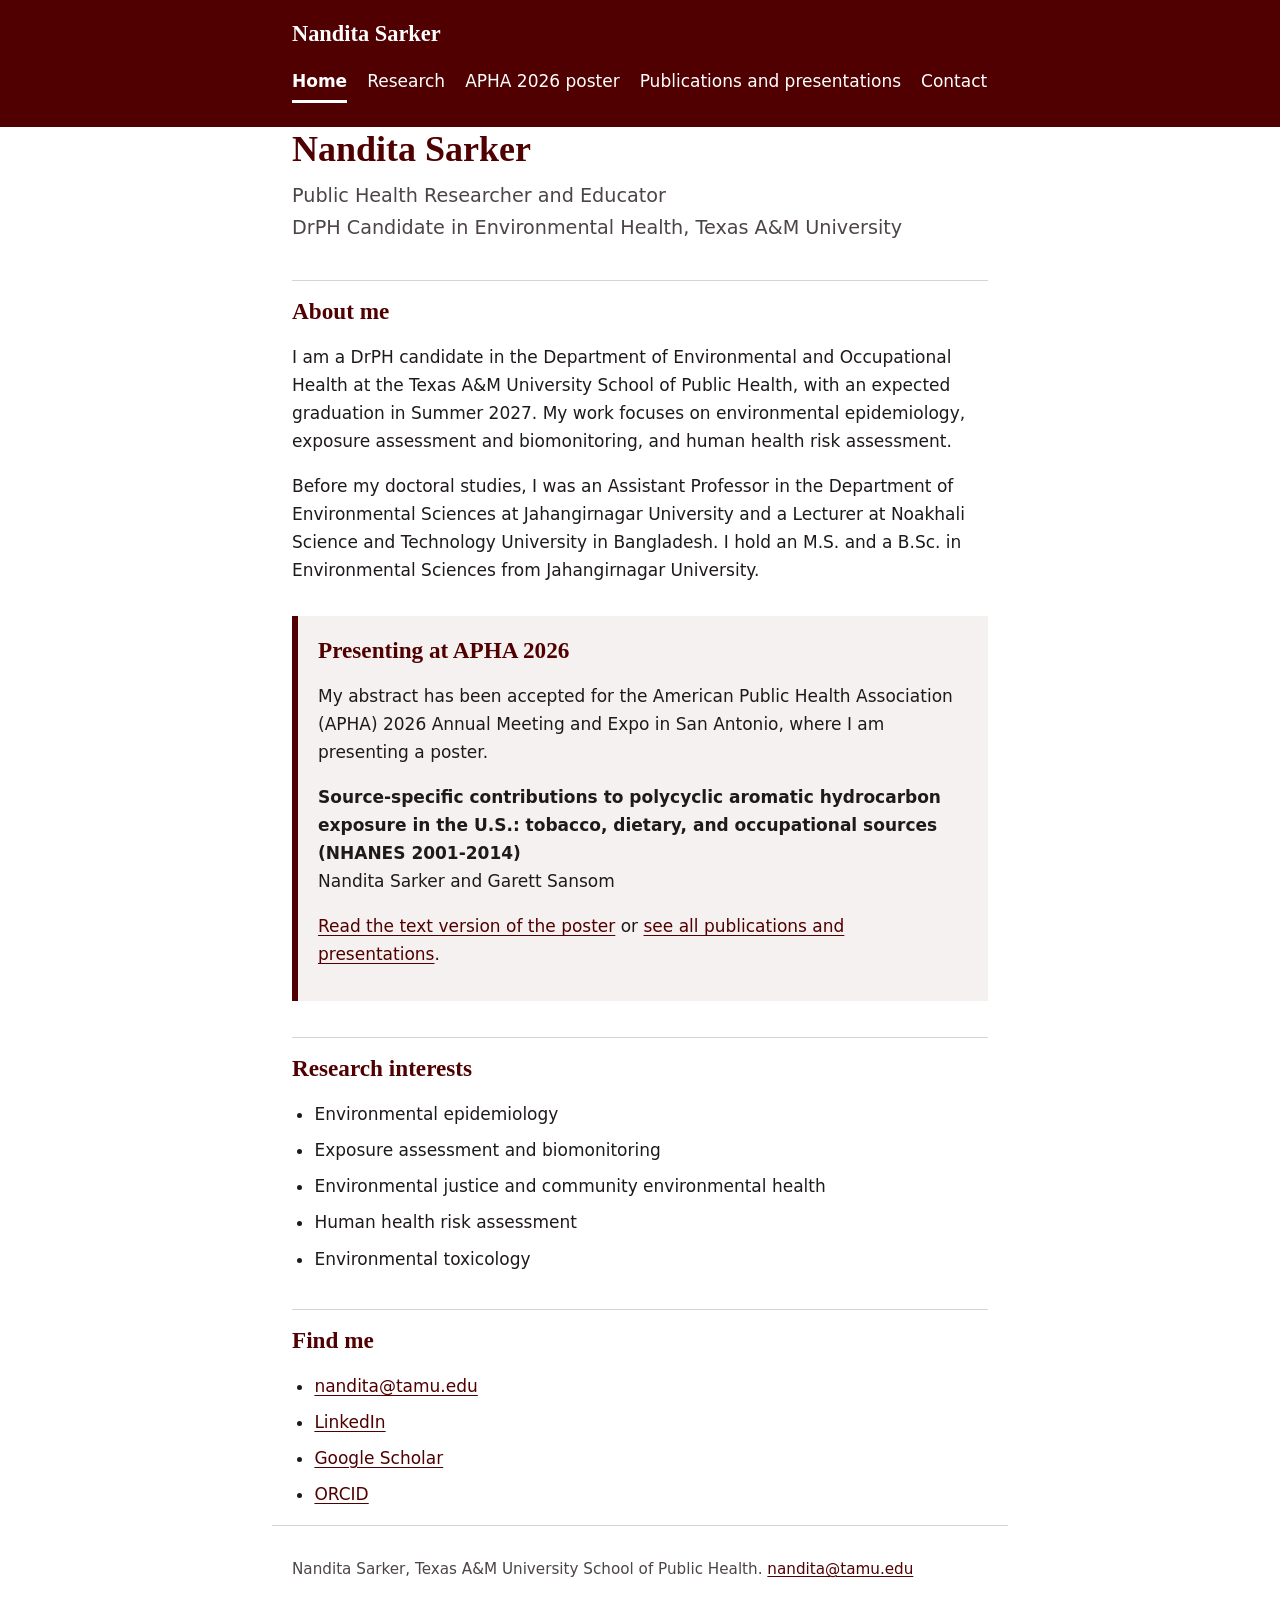
<file: index.html>
<!DOCTYPE html>
<html lang="en">
<head>
<meta charset="utf-8">
<meta name="viewport" content="width=device-width, initial-scale=1">
<title>Nandita Sarker | Public Health Researcher and Educator</title>
<meta name="description" content="Nandita Sarker, public health researcher and educator and DrPH candidate in Environmental Health at Texas A&M University. Presenting at APHA 2026.">
<link rel="stylesheet" href="style.css">
</head>
<body>
<a class="skip" href="#main">Skip to main content</a>
<header class="site-header">
<div class="wrap">
<p class="site-name"><a href="index.html">Nandita Sarker</a></p>
<nav aria-label="Main"><ul><li><a href="index.html" aria-current="page">Home</a></li><li><a href="research.html">Research</a></li><li><a href="poster.html">APHA 2026 poster</a></li><li><a href="publications.html">Publications and presentations</a></li><li><a href="contact.html">Contact</a></li></ul></nav>
</div>
</header>
<main id="main" class="wrap">
<h1>Nandita Sarker</h1>
<p class="lead">Public Health Researcher and Educator<br>DrPH Candidate in Environmental Health, Texas A&amp;M University</p>
<section aria-labelledby="bio">
<h2 id="bio">About me</h2>
<p>I am a DrPH candidate in the Department of Environmental and Occupational Health at the Texas A&amp;M University School of Public Health, with an expected graduation in Summer 2027. My work focuses on environmental epidemiology, exposure assessment and biomonitoring, and human health risk assessment.</p>
<p>Before my doctoral studies, I was an Assistant Professor in the Department of Environmental Sciences at Jahangirnagar University and a Lecturer at Noakhali Science and Technology University in Bangladesh. I hold an M.S. and a B.Sc. in Environmental Sciences from Jahangirnagar University.</p>
</section>
<section class="callout" aria-labelledby="apha">
<h2 id="apha">Presenting at APHA 2026</h2>
<p>My abstract has been accepted for the American Public Health Association (APHA) 2026 Annual Meeting and Expo in San Antonio, where I am presenting a poster.</p>
<p><strong>Source-specific contributions to polycyclic aromatic hydrocarbon exposure in the U.S.: tobacco, dietary, and occupational sources (NHANES 2001-2014)</strong><br>Nandita Sarker and Garett Sansom</p>
<p><a href="poster.html">Read the text version of the poster</a> or <a href="publications.html">see all publications and presentations</a>.</p>
</section>
<section aria-labelledby="interests">
<h2 id="interests">Research interests</h2>
<ul>
<li>Environmental epidemiology</li>
<li>Exposure assessment and biomonitoring</li>
<li>Environmental justice and community environmental health</li>
<li>Human health risk assessment</li>
<li>Environmental toxicology</li>
</ul>
</section>
<section aria-labelledby="find">
<h2 id="find">Find me</h2>
<ul>
<li><a href="mailto:nandita@tamu.edu">nandita@tamu.edu</a></li>
<li><a href="https://www.linkedin.com/in/nandita-sarker-82a5b01b7/">LinkedIn</a></li>
<li><a href="https://scholar.google.com/citations?hl=en&user=BSxBNh0AAAAJ&view_op=list_works&sortby=pubdate">Google Scholar</a></li>
<li><a href="https://orcid.org/0009-0009-0298-0958">ORCID</a></li>
</ul>
</section>
</main>
<footer class="wrap site-footer">
<p>Nandita Sarker, Texas A&amp;M University School of Public Health. <a href="mailto:nandita@tamu.edu">nandita@tamu.edu</a></p>
</footer>
</body>
</html>
</file>
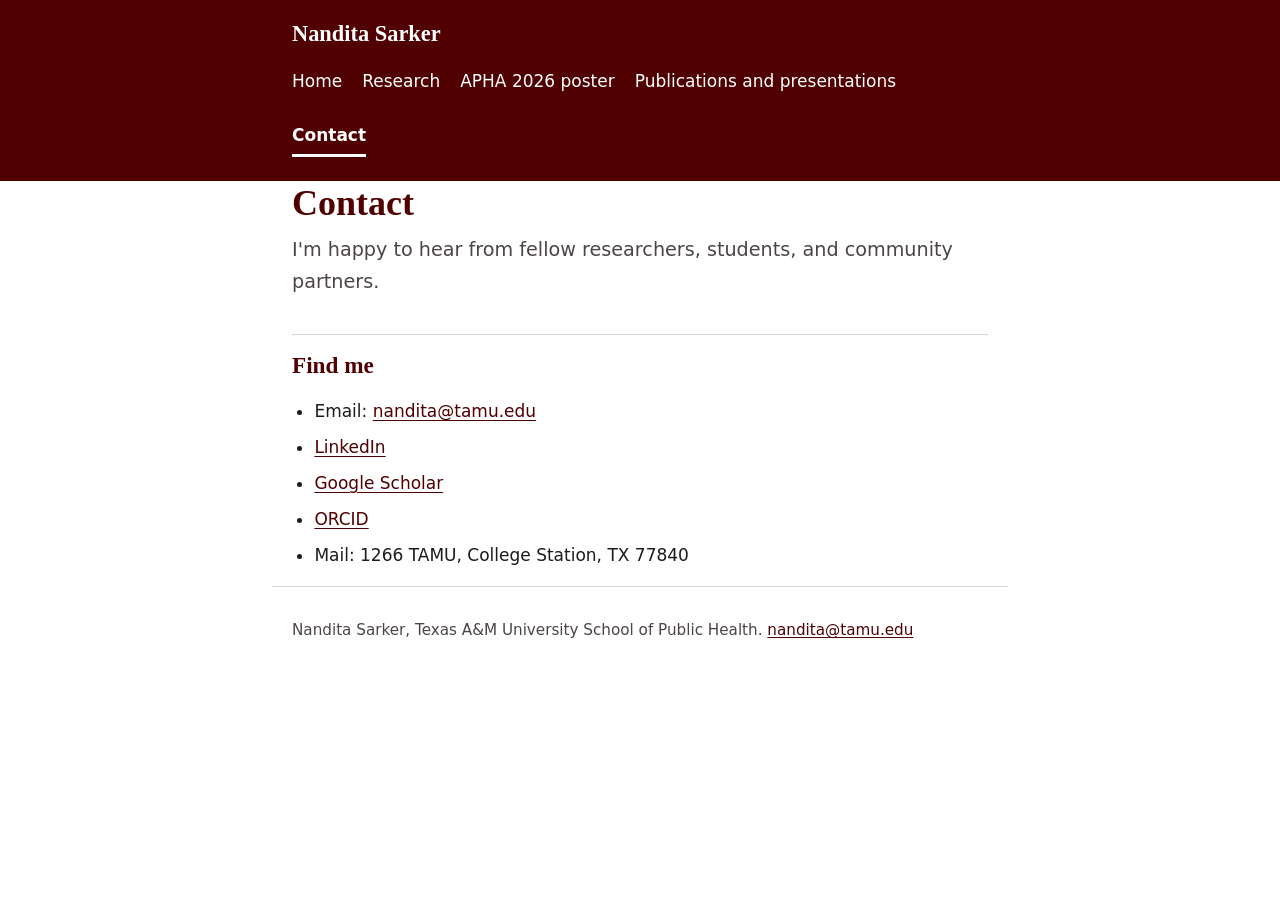
<file: contact.html>
<!DOCTYPE html>
<html lang="en">
<head>
<meta charset="utf-8">
<meta name="viewport" content="width=device-width, initial-scale=1">
<title>Contact | Nandita Sarker</title>
<meta name="description" content="Contact details for Nandita Sarker.">
<link rel="stylesheet" href="style.css">
</head>
<body>
<a class="skip" href="#main">Skip to main content</a>
<header class="site-header">
<div class="wrap">
<p class="site-name"><a href="index.html">Nandita Sarker</a></p>
<nav aria-label="Main"><ul><li><a href="index.html">Home</a></li><li><a href="research.html">Research</a></li><li><a href="poster.html">APHA 2026 poster</a></li><li><a href="publications.html">Publications and presentations</a></li><li><a href="contact.html" aria-current="page">Contact</a></li></ul></nav>
</div>
</header>
<main id="main" class="wrap">
<h1>Contact</h1>
<p class="lead">I'm happy to hear from fellow researchers, students, and community partners.</p>
<section aria-labelledby="contact">
<h2 id="contact">Find me</h2>
<ul>
<li>Email: <a href="mailto:nandita@tamu.edu">nandita@tamu.edu</a></li>
<li><a href="https://www.linkedin.com/in/nandita-sarker-82a5b01b7/">LinkedIn</a></li>
<li><a href="https://scholar.google.com/citations?hl=en&user=BSxBNh0AAAAJ&view_op=list_works&sortby=pubdate">Google Scholar</a></li>
<li><a href="https://orcid.org/0009-0009-0298-0958">ORCID</a></li>
<li>Mail: 1266 TAMU, College Station, TX 77840</li>
</ul>
</section>
</main>
<footer class="wrap site-footer">
<p>Nandita Sarker, Texas A&amp;M University School of Public Health. <a href="mailto:nandita@tamu.edu">nandita@tamu.edu</a></p>
</footer>
</body>
</html>
</file>
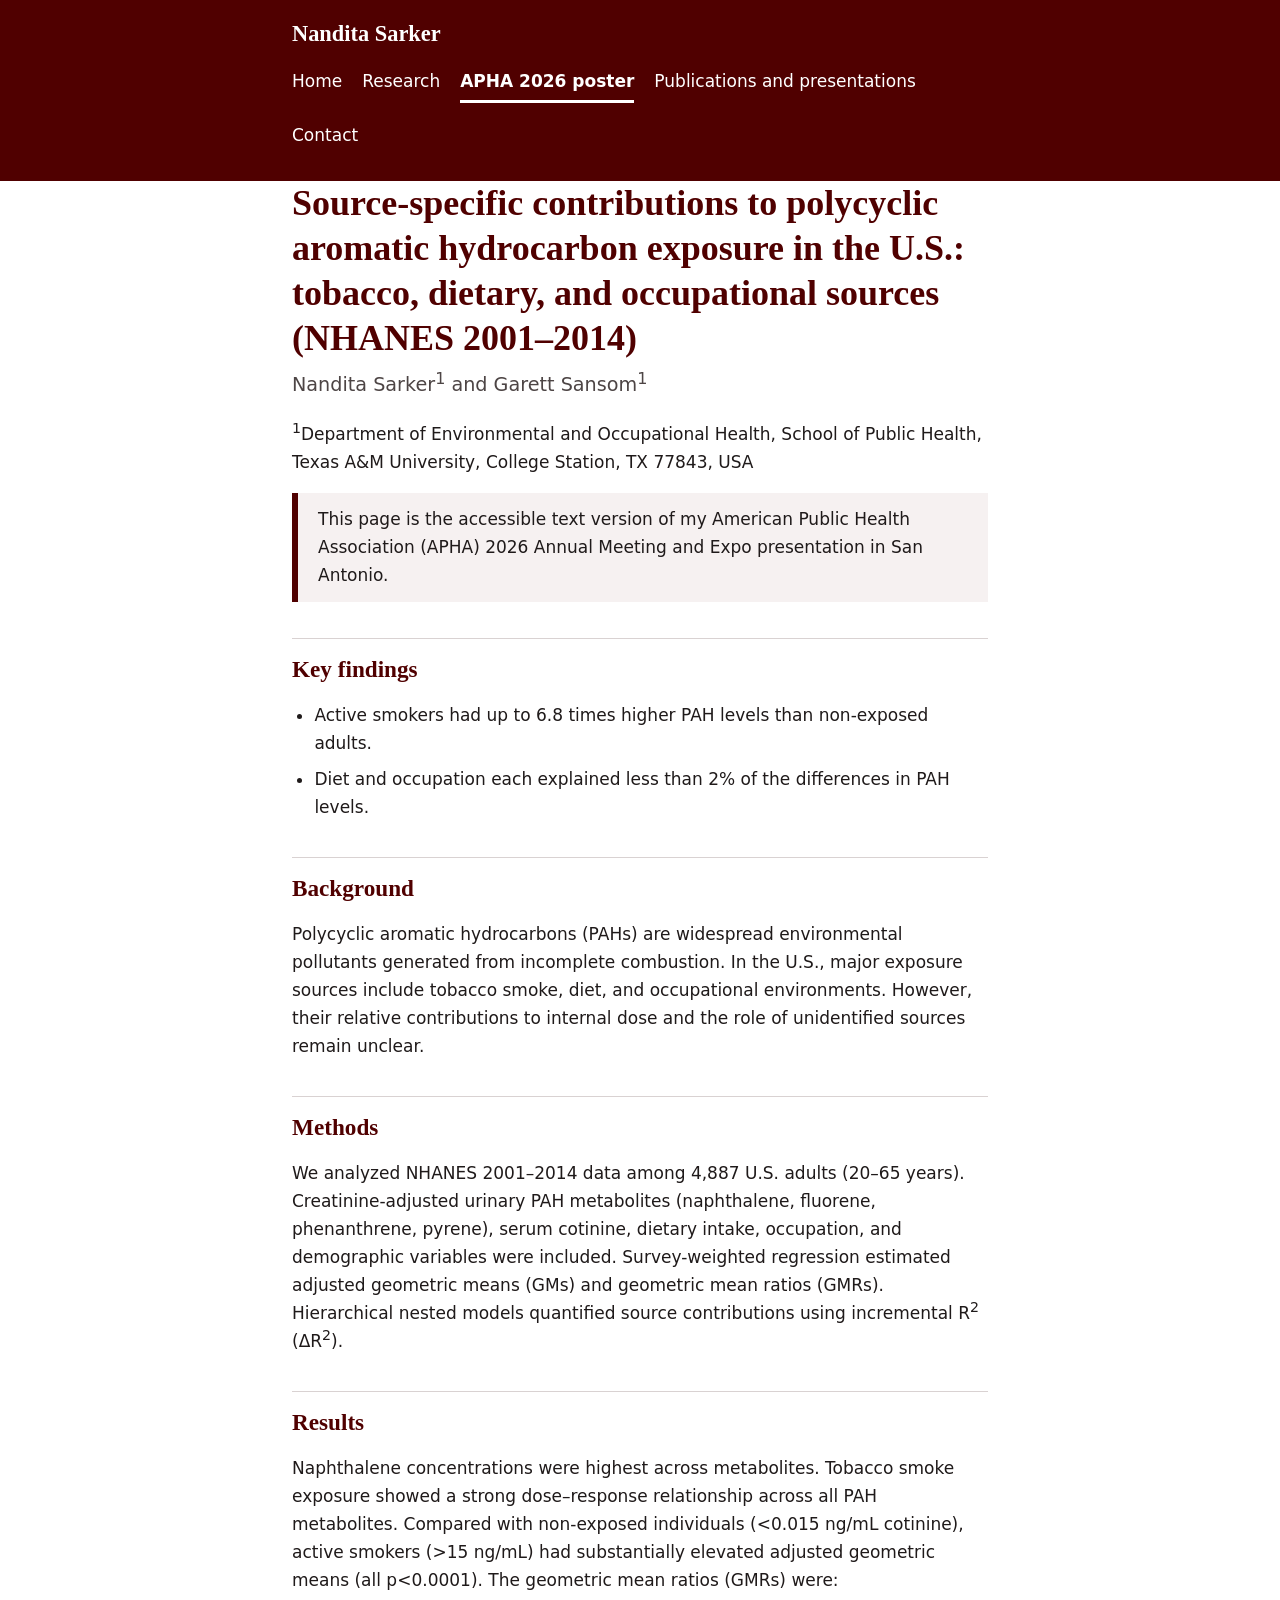
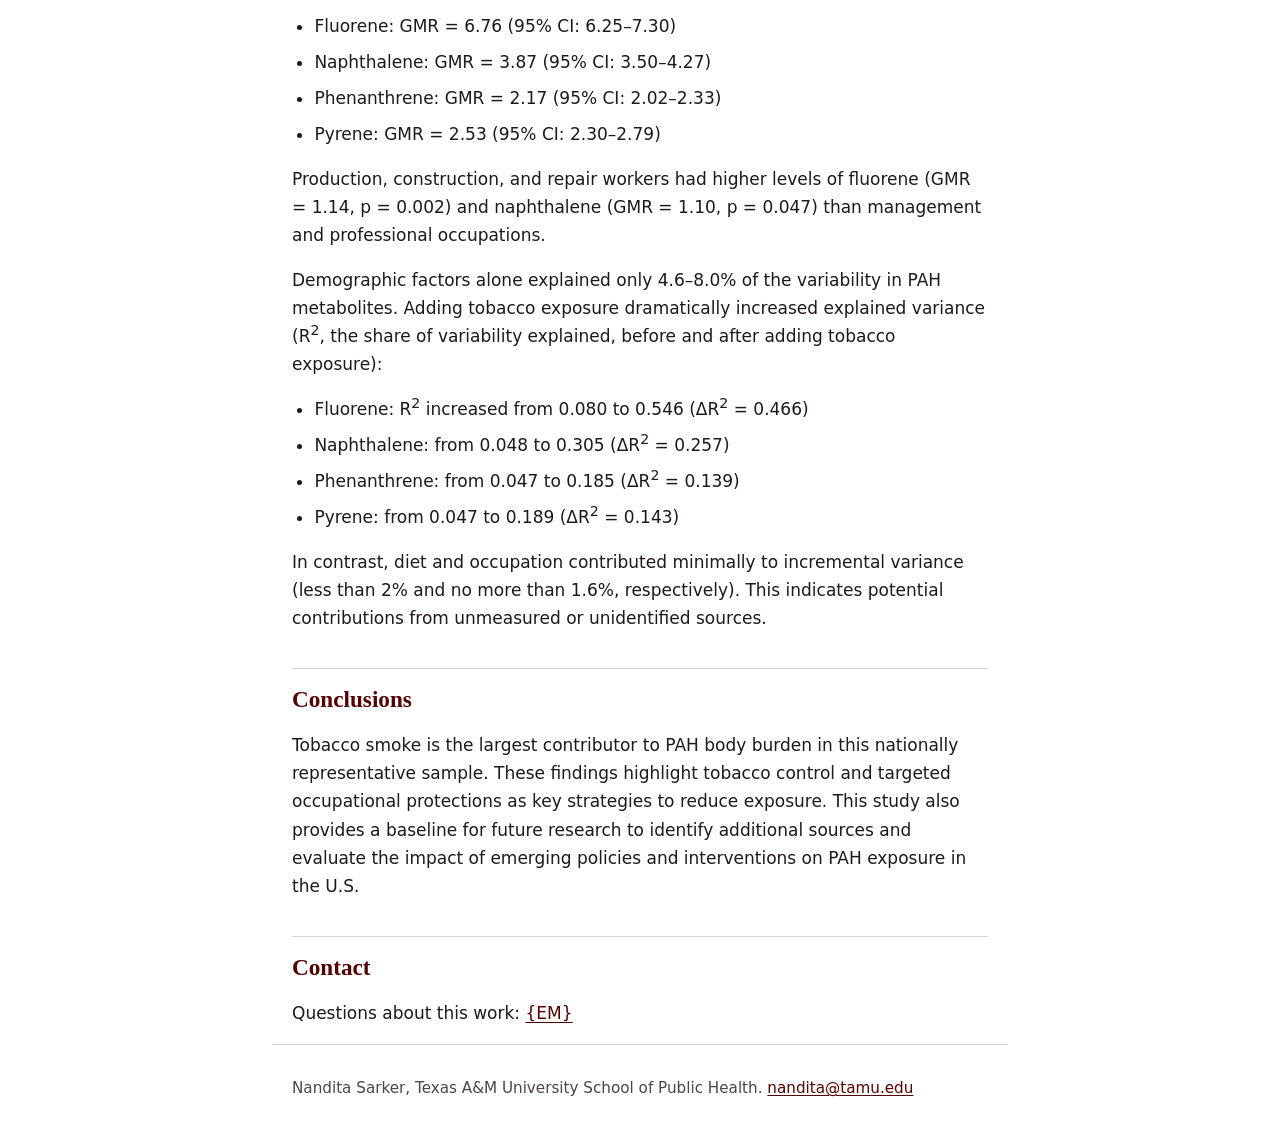
<file: poster.html>
<!DOCTYPE html>
<html lang="en">
<head>
<meta charset="utf-8">
<meta name="viewport" content="width=device-width, initial-scale=1">
<title>APHA 2026 poster, text version | Nandita Sarker</title>
<meta name="description" content="Accessible text version of the APHA 2026 presentation on PAH exposure sources in the U.S.">
<link rel="stylesheet" href="style.css">
</head>
<body>
<a class="skip" href="#main">Skip to main content</a>
<header class="site-header">
<div class="wrap">
<p class="site-name"><a href="index.html">Nandita Sarker</a></p>
<nav aria-label="Main"><ul><li><a href="index.html">Home</a></li><li><a href="research.html">Research</a></li><li><a href="poster.html" aria-current="page">APHA 2026 poster</a></li><li><a href="publications.html">Publications and presentations</a></li><li><a href="contact.html">Contact</a></li></ul></nav>
</div>
</header>
<main id="main" class="wrap">
<h1>Source-specific contributions to polycyclic aromatic hydrocarbon exposure in the U.S.: tobacco, dietary, and occupational sources (NHANES 2001–2014)</h1>
<p class="lead">Nandita Sarker<sup>1</sup> and Garett Sansom<sup>1</sup></p>
<p><sup>1</sup>Department of Environmental and Occupational Health, School of Public Health, Texas A&amp;M University, College Station, TX 77843, USA</p>
<p class="callout-note">This page is the accessible text version of my American Public Health Association (APHA) 2026 Annual Meeting and Expo presentation in San Antonio.</p>
<section aria-labelledby="key">
<h2 id="key">Key findings</h2>
<ul>
<li>Active smokers had up to 6.8 times higher PAH levels than non-exposed adults.</li>
<li>Diet and occupation each explained less than 2% of the differences in PAH levels.</li>
</ul>
</section>
<section aria-labelledby="bg">
<h2 id="bg">Background</h2>
<p>Polycyclic aromatic hydrocarbons (PAHs) are widespread environmental pollutants generated from incomplete combustion. In the U.S., major exposure sources include tobacco smoke, diet, and occupational environments. However, their relative contributions to internal dose and the role of unidentified sources remain unclear.</p>
</section>
<section aria-labelledby="meth">
<h2 id="meth">Methods</h2>
<p>We analyzed NHANES 2001–2014 data among 4,887 U.S. adults (20–65 years). Creatinine-adjusted urinary PAH metabolites (naphthalene, fluorene, phenanthrene, pyrene), serum cotinine, dietary intake, occupation, and demographic variables were included. Survey-weighted regression estimated adjusted geometric means (GMs) and geometric mean ratios (GMRs). Hierarchical nested models quantified source contributions using incremental R<sup>2</sup> (ΔR<sup>2</sup>).</p>
</section>
<section aria-labelledby="res">
<h2 id="res">Results</h2>
<p>Naphthalene concentrations were highest across metabolites. Tobacco smoke exposure showed a strong dose–response relationship across all PAH metabolites. Compared with non-exposed individuals (&lt;0.015 ng/mL cotinine), active smokers (&gt;15 ng/mL) had substantially elevated adjusted geometric means (all p&lt;0.0001). The geometric mean ratios (GMRs) were:</p>
<ul>
<li>Fluorene: GMR = 6.76 (95% CI: 6.25–7.30)</li>
<li>Naphthalene: GMR = 3.87 (95% CI: 3.50–4.27)</li>
<li>Phenanthrene: GMR = 2.17 (95% CI: 2.02–2.33)</li>
<li>Pyrene: GMR = 2.53 (95% CI: 2.30–2.79)</li>
</ul>
<p>Production, construction, and repair workers had higher levels of fluorene (GMR = 1.14, p = 0.002) and naphthalene (GMR = 1.10, p = 0.047) than management and professional occupations.</p>
<p>Demographic factors alone explained only 4.6–8.0% of the variability in PAH metabolites. Adding tobacco exposure dramatically increased explained variance (R<sup>2</sup>, the share of variability explained, before and after adding tobacco exposure):</p>
<ul>
<li>Fluorene: R<sup>2</sup> increased from 0.080 to 0.546 (ΔR<sup>2</sup> = 0.466)</li>
<li>Naphthalene: from 0.048 to 0.305 (ΔR<sup>2</sup> = 0.257)</li>
<li>Phenanthrene: from 0.047 to 0.185 (ΔR<sup>2</sup> = 0.139)</li>
<li>Pyrene: from 0.047 to 0.189 (ΔR<sup>2</sup> = 0.143)</li>
</ul>
<p>In contrast, diet and occupation contributed minimally to incremental variance (less than 2% and no more than 1.6%, respectively). This indicates potential contributions from unmeasured or unidentified sources.</p>
</section>
<section aria-labelledby="conc">
<h2 id="conc">Conclusions</h2>
<p>Tobacco smoke is the largest contributor to PAH body burden in this nationally representative sample. These findings highlight tobacco control and targeted occupational protections as key strategies to reduce exposure. This study also provides a baseline for future research to identify additional sources and evaluate the impact of emerging policies and interventions on PAH exposure in the U.S.</p>
</section>
<section aria-labelledby="ct">
<h2 id="ct">Contact</h2>
<p>Questions about this work: <a href="mailto:{EM}">{EM}</a></p>
</section>
</main>
<footer class="wrap site-footer">
<p>Nandita Sarker, Texas A&amp;M University School of Public Health. <a href="mailto:nandita@tamu.edu">nandita@tamu.edu</a></p>
</footer>
</body>
</html>
</file>
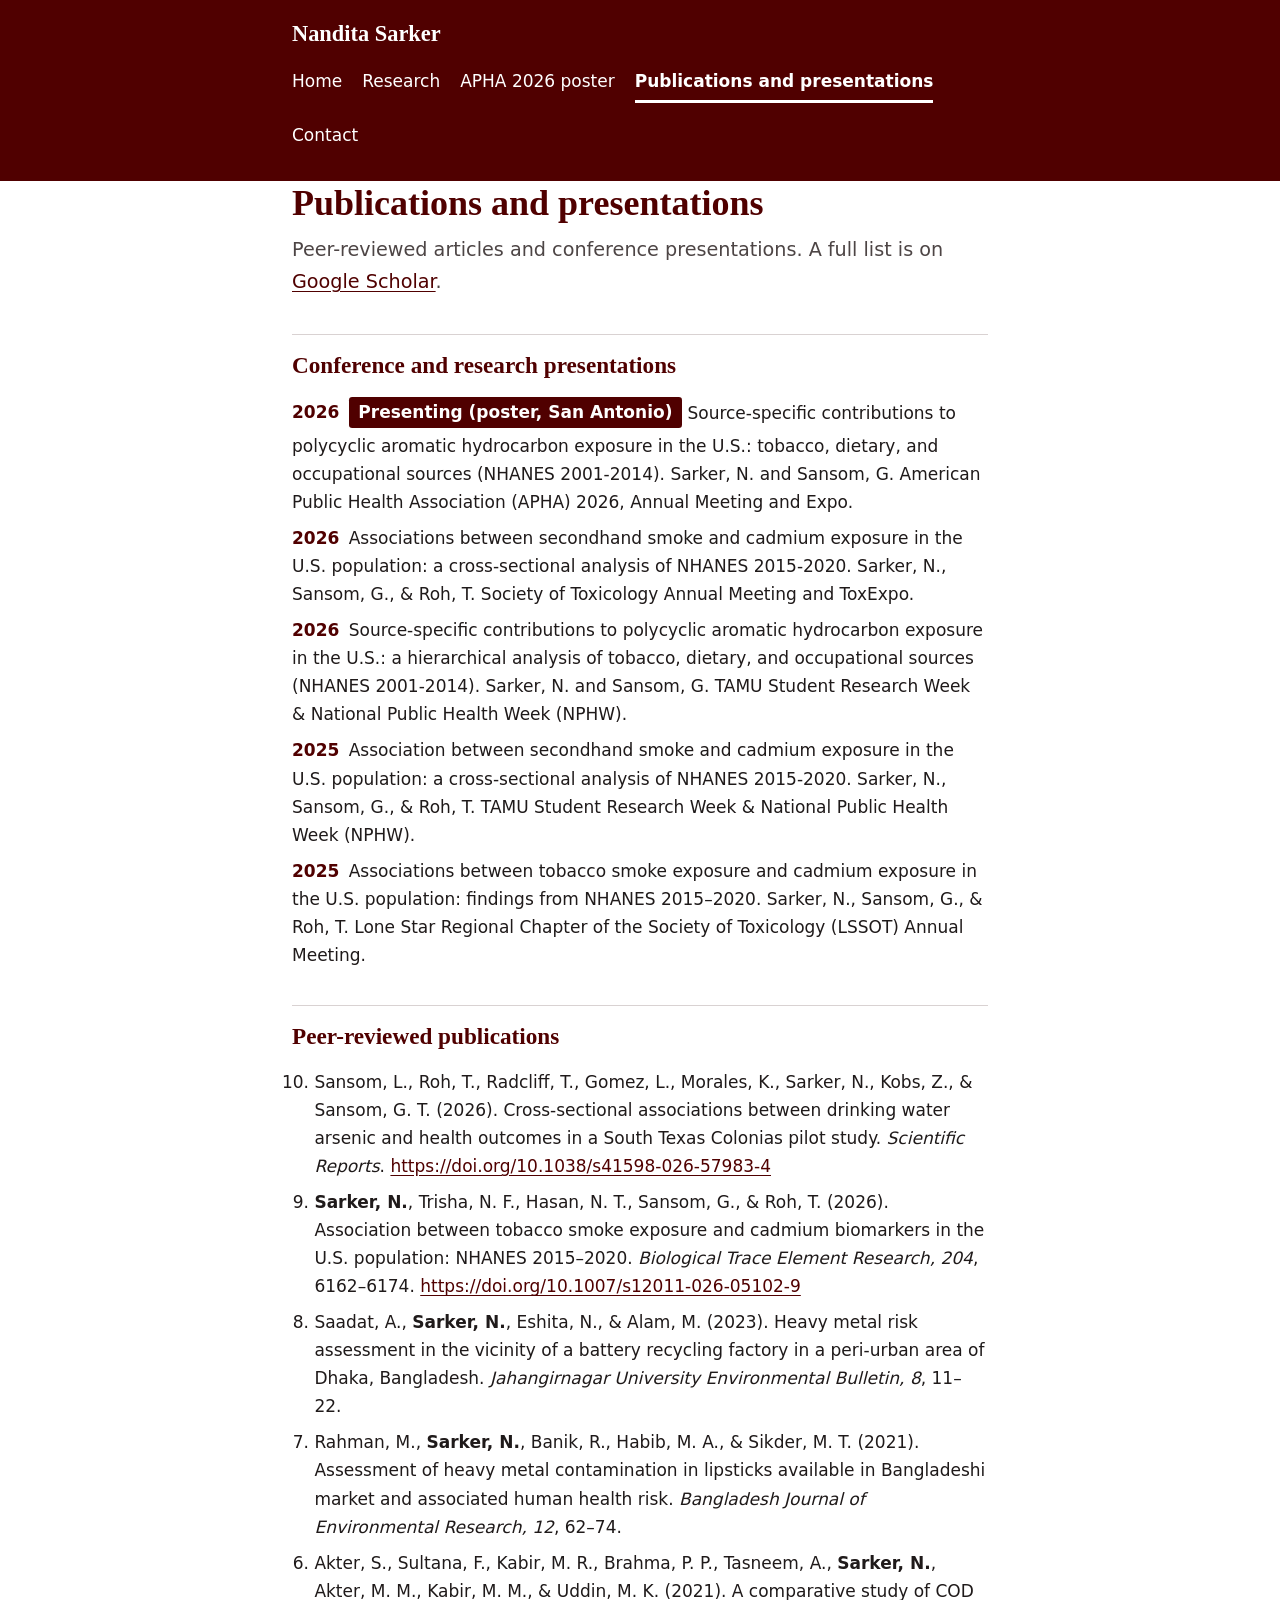
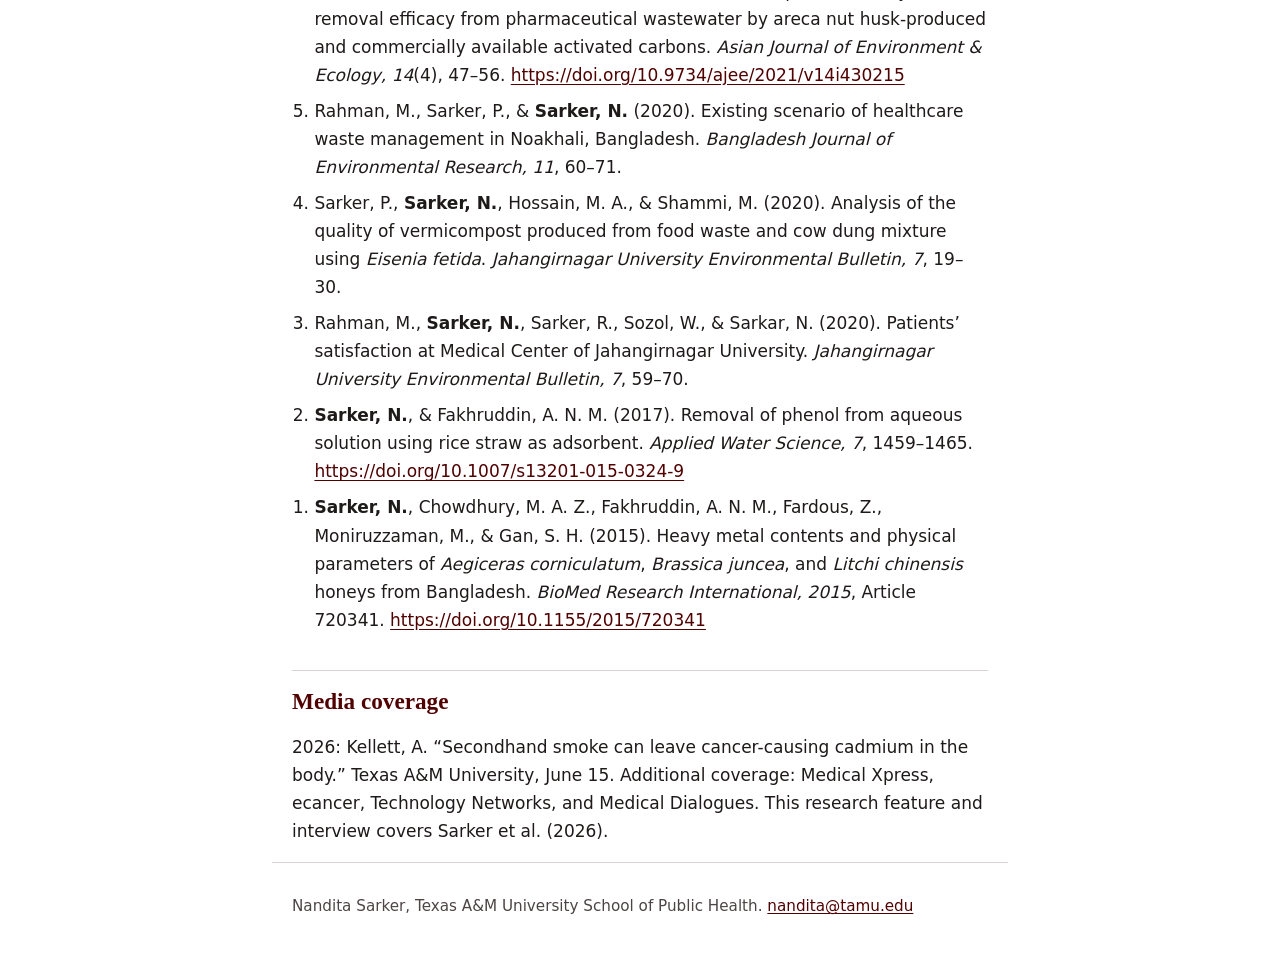
<file: publications.html>
<!DOCTYPE html>
<html lang="en">
<head>
<meta charset="utf-8">
<meta name="viewport" content="width=device-width, initial-scale=1">
<title>Publications and presentations | Nandita Sarker</title>
<meta name="description" content="Publications, conference presentations, and media coverage by Nandita Sarker.">
<link rel="stylesheet" href="style.css">
</head>
<body>
<a class="skip" href="#main">Skip to main content</a>
<header class="site-header">
<div class="wrap">
<p class="site-name"><a href="index.html">Nandita Sarker</a></p>
<nav aria-label="Main"><ul><li><a href="index.html">Home</a></li><li><a href="research.html">Research</a></li><li><a href="poster.html">APHA 2026 poster</a></li><li><a href="publications.html" aria-current="page">Publications and presentations</a></li><li><a href="contact.html">Contact</a></li></ul></nav>
</div>
</header>
<main id="main" class="wrap">
<h1>Publications and presentations</h1>
<p class="lead">Peer-reviewed articles and conference presentations. A full list is on <a href="https://scholar.google.com/citations?hl=en&user=BSxBNh0AAAAJ&view_op=list_works&sortby=pubdate">Google Scholar</a>.</p>
<section aria-labelledby="pres">
<h2 id="pres">Conference and research presentations</h2>
<ul class="plain">
<li><span class="yr">2026</span> <strong class="presenting">Presenting (poster, San Antonio)</strong> Source-specific contributions to polycyclic aromatic hydrocarbon exposure in the U.S.: tobacco, dietary, and occupational sources (NHANES 2001-2014). Sarker, N. and Sansom, G. American Public Health Association (APHA) 2026, Annual Meeting and Expo.</li>
<li><span class="yr">2026</span> Associations between secondhand smoke and cadmium exposure in the U.S. population: a cross-sectional analysis of NHANES 2015-2020. Sarker, N., Sansom, G., &amp; Roh, T. Society of Toxicology Annual Meeting and ToxExpo.</li>
<li><span class="yr">2026</span> Source-specific contributions to polycyclic aromatic hydrocarbon exposure in the U.S.: a hierarchical analysis of tobacco, dietary, and occupational sources (NHANES 2001-2014). Sarker, N. and Sansom, G. TAMU Student Research Week &amp; National Public Health Week (NPHW).</li>
<li><span class="yr">2025</span> Association between secondhand smoke and cadmium exposure in the U.S. population: a cross-sectional analysis of NHANES 2015-2020. Sarker, N., Sansom, G., &amp; Roh, T. TAMU Student Research Week &amp; National Public Health Week (NPHW).</li>
<li><span class="yr">2025</span> Associations between tobacco smoke exposure and cadmium exposure in the U.S. population: findings from NHANES 2015–2020. Sarker, N., Sansom, G., &amp; Roh, T. Lone Star Regional Chapter of the Society of Toxicology (LSSOT) Annual Meeting.</li>
</ul>
</section>
<section aria-labelledby="pubs">
<h2 id="pubs">Peer-reviewed publications</h2>
<ol reversed class="refs">
<li>Sansom, L., Roh, T., Radcliff, T., Gomez, L., Morales, K., Sarker, N., Kobs, Z., &amp; Sansom, G. T. (2026). Cross-sectional associations between drinking water arsenic and health outcomes in a South Texas Colonias pilot study. <em>Scientific Reports</em>. <a href="https://doi.org/10.1038/s41598-026-57983-4">https://doi.org/10.1038/s41598-026-57983-4</a></li>
<li><strong>Sarker, N.</strong>, Trisha, N. F., Hasan, N. T., Sansom, G., &amp; Roh, T. (2026). Association between tobacco smoke exposure and cadmium biomarkers in the U.S. population: NHANES 2015–2020. <em>Biological Trace Element Research, 204</em>, 6162–6174. <a href="https://doi.org/10.1007/s12011-026-05102-9">https://doi.org/10.1007/s12011-026-05102-9</a></li>
<li>Saadat, A., <strong>Sarker, N.</strong>, Eshita, N., &amp; Alam, M. (2023). Heavy metal risk assessment in the vicinity of a battery recycling factory in a peri-urban area of Dhaka, Bangladesh. <em>Jahangirnagar University Environmental Bulletin, 8</em>, 11–22.</li>
<li>Rahman, M., <strong>Sarker, N.</strong>, Banik, R., Habib, M. A., &amp; Sikder, M. T. (2021). Assessment of heavy metal contamination in lipsticks available in Bangladeshi market and associated human health risk. <em>Bangladesh Journal of Environmental Research, 12</em>, 62–74.</li>
<li>Akter, S., Sultana, F., Kabir, M. R., Brahma, P. P., Tasneem, A., <strong>Sarker, N.</strong>, Akter, M. M., Kabir, M. M., &amp; Uddin, M. K. (2021). A comparative study of COD removal efficacy from pharmaceutical wastewater by areca nut husk-produced and commercially available activated carbons. <em>Asian Journal of Environment &amp; Ecology, 14</em>(4), 47–56. <a href="https://doi.org/10.9734/ajee/2021/v14i430215">https://doi.org/10.9734/ajee/2021/v14i430215</a></li>
<li>Rahman, M., Sarker, P., &amp; <strong>Sarker, N.</strong> (2020). Existing scenario of healthcare waste management in Noakhali, Bangladesh. <em>Bangladesh Journal of Environmental Research, 11</em>, 60–71.</li>
<li>Sarker, P., <strong>Sarker, N.</strong>, Hossain, M. A., &amp; Shammi, M. (2020). Analysis of the quality of vermicompost produced from food waste and cow dung mixture using <em>Eisenia fetida</em>. <em>Jahangirnagar University Environmental Bulletin, 7</em>, 19–30.</li>
<li>Rahman, M., <strong>Sarker, N.</strong>, Sarker, R., Sozol, W., &amp; Sarkar, N. (2020). Patients’ satisfaction at Medical Center of Jahangirnagar University. <em>Jahangirnagar University Environmental Bulletin, 7</em>, 59–70.</li>
<li><strong>Sarker, N.</strong>, &amp; Fakhruddin, A. N. M. (2017). Removal of phenol from aqueous solution using rice straw as adsorbent. <em>Applied Water Science, 7</em>, 1459–1465. <a href="https://doi.org/10.1007/s13201-015-0324-9">https://doi.org/10.1007/s13201-015-0324-9</a></li>
<li><strong>Sarker, N.</strong>, Chowdhury, M. A. Z., Fakhruddin, A. N. M., Fardous, Z., Moniruzzaman, M., &amp; Gan, S. H. (2015). Heavy metal contents and physical parameters of <em>Aegiceras corniculatum</em>, <em>Brassica juncea</em>, and <em>Litchi chinensis</em> honeys from Bangladesh. <em>BioMed Research International, 2015</em>, Article 720341. <a href="https://doi.org/10.1155/2015/720341">https://doi.org/10.1155/2015/720341</a></li>
</ol>
</section>
<section aria-labelledby="media">
<h2 id="media">Media coverage</h2>
<p>2026: Kellett, A. “Secondhand smoke can leave cancer-causing cadmium in the body.” Texas A&amp;M University, June 15. Additional coverage: Medical Xpress, ecancer, Technology Networks, and Medical Dialogues. This research feature and interview covers Sarker et al. (2026).</p>
</section>
</main>
<footer class="wrap site-footer">
<p>Nandita Sarker, Texas A&amp;M University School of Public Health. <a href="mailto:nandita@tamu.edu">nandita@tamu.edu</a></p>
</footer>
</body>
</html>
</file>
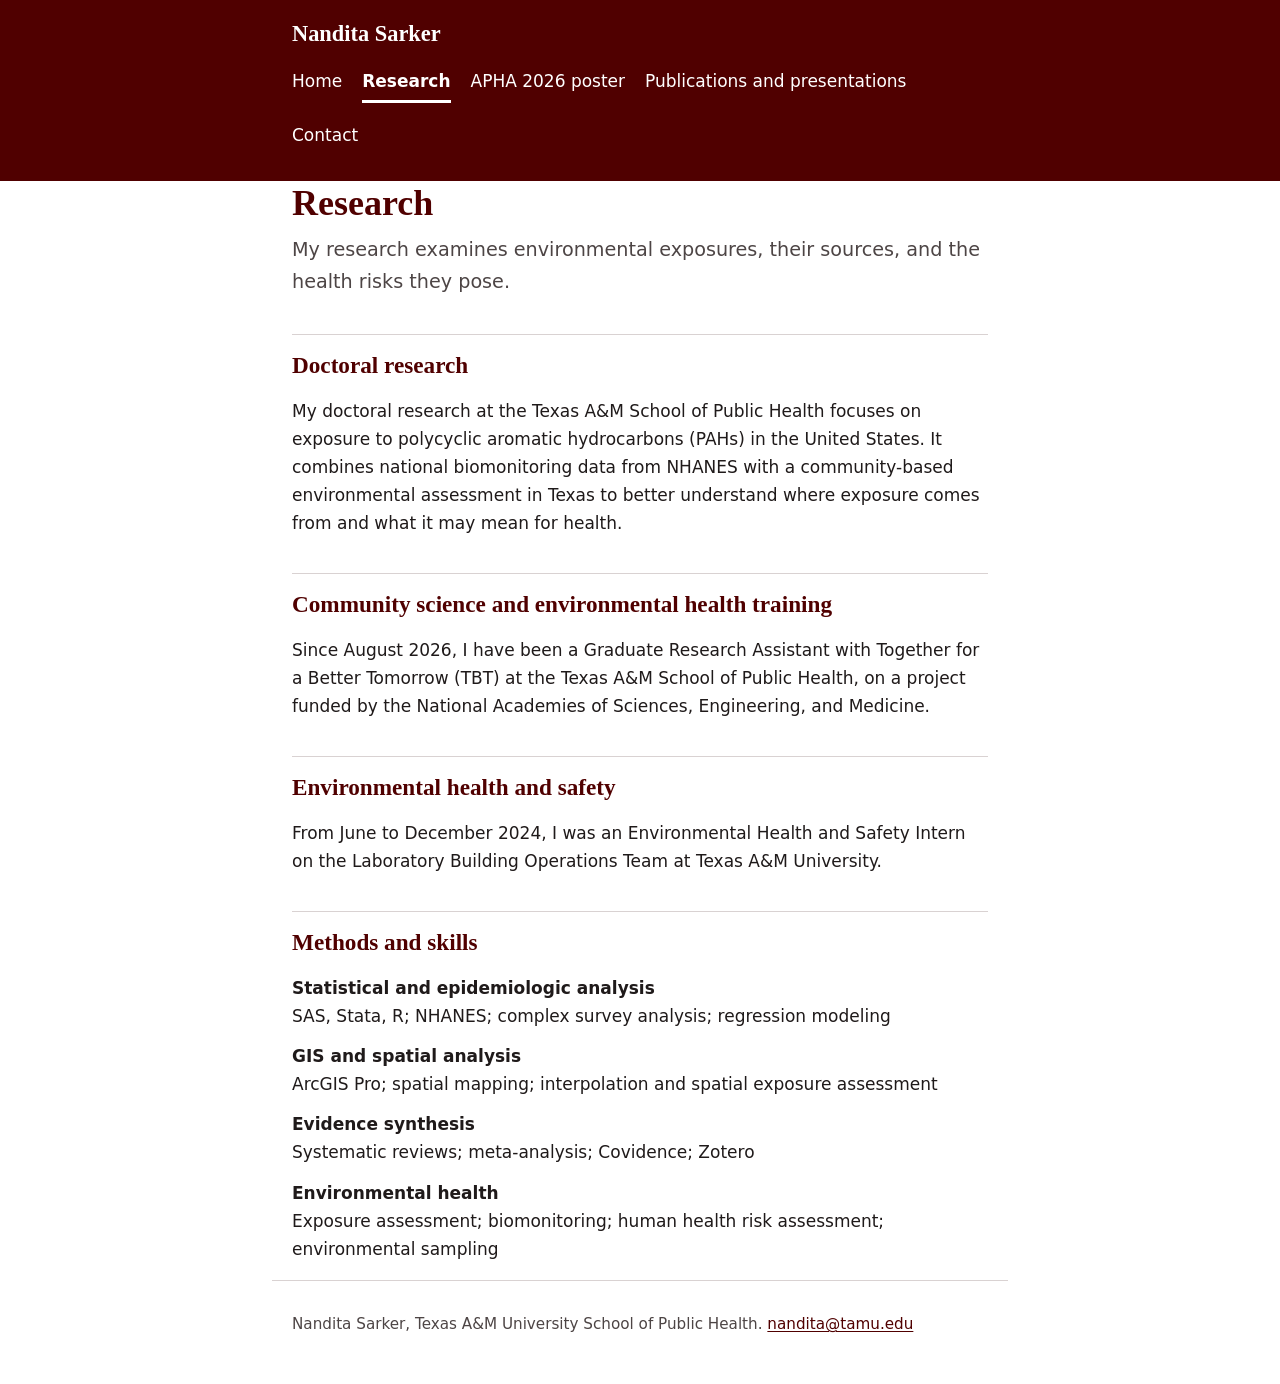
<file: research.html>
<!DOCTYPE html>
<html lang="en">
<head>
<meta charset="utf-8">
<meta name="viewport" content="width=device-width, initial-scale=1">
<title>Research | Nandita Sarker</title>
<meta name="description" content="Research on PAH exposure, biomonitoring, and community environmental health.">
<link rel="stylesheet" href="style.css">
</head>
<body>
<a class="skip" href="#main">Skip to main content</a>
<header class="site-header">
<div class="wrap">
<p class="site-name"><a href="index.html">Nandita Sarker</a></p>
<nav aria-label="Main"><ul><li><a href="index.html">Home</a></li><li><a href="research.html" aria-current="page">Research</a></li><li><a href="poster.html">APHA 2026 poster</a></li><li><a href="publications.html">Publications and presentations</a></li><li><a href="contact.html">Contact</a></li></ul></nav>
</div>
</header>
<main id="main" class="wrap">
<h1>Research</h1>
<p class="lead">My research examines environmental exposures, their sources, and the health risks they pose.</p>
<section aria-labelledby="phd">
<h2 id="phd">Doctoral research</h2>
<p>My doctoral research at the Texas A&amp;M School of Public Health focuses on exposure to polycyclic aromatic hydrocarbons (PAHs) in the United States. It combines national biomonitoring data from NHANES with a community-based environmental assessment in Texas to better understand where exposure comes from and what it may mean for health.</p>
</section>
<section aria-labelledby="tbt">
<h2 id="tbt">Community science and environmental health training</h2>
<p>Since August 2026, I have been a Graduate Research Assistant with Together for a Better Tomorrow (TBT) at the Texas A&amp;M School of Public Health, on a project funded by the National Academies of Sciences, Engineering, and Medicine.</p>
</section>
<section aria-labelledby="ehs">
<h2 id="ehs">Environmental health and safety</h2>
<p>From June to December 2024, I was an Environmental Health and Safety Intern on the Laboratory Building Operations Team at Texas A&amp;M University.</p>
</section>
<section aria-labelledby="skills">
<h2 id="skills">Methods and skills</h2>
<dl>
<dt>Statistical and epidemiologic analysis</dt><dd>SAS, Stata, R; NHANES; complex survey analysis; regression modeling</dd>
<dt>GIS and spatial analysis</dt><dd>ArcGIS Pro; spatial mapping; interpolation and spatial exposure assessment</dd>
<dt>Evidence synthesis</dt><dd>Systematic reviews; meta-analysis; Covidence; Zotero</dd>
<dt>Environmental health</dt><dd>Exposure assessment; biomonitoring; human health risk assessment; environmental sampling</dd>
</dl>
</section>
</main>
<footer class="wrap site-footer">
<p>Nandita Sarker, Texas A&amp;M University School of Public Health. <a href="mailto:nandita@tamu.edu">nandita@tamu.edu</a></p>
</footer>
</body>
</html>
</file>
<file: style.css>
/* Colors: Texas A&M maroon #500000 on white. All text pairs meet WCAG AA contrast. */
:root{--maroon:#500000;--maroon-dark:#3a0000;--ink:#1f1a1a;--muted:#4d4545;--line:#d9d2d2;--tint:#f6f1f1;--bg:#fff}
*{box-sizing:border-box}
html{font-size:100%}
body{margin:0;background:var(--bg);color:var(--ink);font-family:system-ui,-apple-system,"Segoe UI",Roboto,Arial,sans-serif;line-height:1.65;font-size:1.0625rem}
.wrap{max-width:46rem;margin:0 auto;padding:0 1.25rem}
.skip{position:absolute;left:-999px;top:0;background:#fff;color:var(--maroon);padding:.75rem 1rem;z-index:10}
.skip:focus{left:0}
.site-header{background:var(--maroon);color:#fff;padding:1rem 0}
.site-header .wrap{display:flex;flex-wrap:wrap;align-items:baseline;justify-content:space-between;gap:.5rem 1.5rem}
.site-name{margin:0;font-family:Georgia,"Times New Roman",serif;font-size:1.4rem;font-weight:700}
.site-header a{color:#fff}
.site-name a{text-decoration:none}
nav ul{list-style:none;margin:0;padding:0;display:flex;flex-wrap:wrap;gap:.25rem 1.25rem}
nav a{display:inline-block;padding:.35rem 0;border-bottom:3px solid transparent;text-decoration:none}
nav a:hover{border-bottom-color:#fff}
nav a[aria-current="page"]{border-bottom-color:#fff;font-weight:700}
main{padding-top:2.25rem;padding-bottom:2rem}
h1,h2,h3{font-family:Georgia,"Times New Roman",serif;line-height:1.25;color:var(--maroon)}
h1{font-size:2.25rem;margin:0 0 .5rem}
h2{font-size:1.45rem;margin:2.25rem 0 .75rem;padding-top:1rem;border-top:1px solid var(--line)}
h3{font-size:1.1rem;margin:1.5rem 0 .25rem;color:var(--ink)}
.lead{font-size:1.2rem;color:var(--muted);margin-top:0}
a{color:var(--maroon);text-underline-offset:.15em}
a:hover{color:var(--maroon-dark)}
a:focus-visible,.skip:focus-visible{outline:3px solid #1a5fb4;outline-offset:2px}
.callout{background:var(--tint);border-left:6px solid var(--maroon);padding:.25rem 1.25rem 1rem;margin-top:2rem}
.callout h2{border-top:0;margin-top:1rem;padding-top:0}
ul,ol{padding-left:1.4rem}
li{margin-bottom:.5rem}
ul.plain{list-style:none;padding:0}
.yr{font-weight:700;color:var(--maroon);margin-right:.25rem}
.refs li{overflow-wrap:anywhere}
dt{font-weight:700;margin-top:.75rem}
dd{margin:0}
.site-footer{border-top:1px solid var(--line);padding-top:1rem;padding-bottom:2rem;color:var(--muted);font-size:.95rem}
.presenting{display:inline-block;background:var(--maroon);color:#fff;padding:.1rem .6rem;border-radius:.2rem;margin-bottom:.25rem}
.callout-note{background:var(--tint);border-left:6px solid var(--maroon);padding:.75rem 1.25rem}
sup{line-height:0}
@media (max-width:30rem){h1{font-size:1.8rem}body{font-size:1rem}}
@media (prefers-reduced-motion:no-preference){a{transition:color .15s}}
</file>
